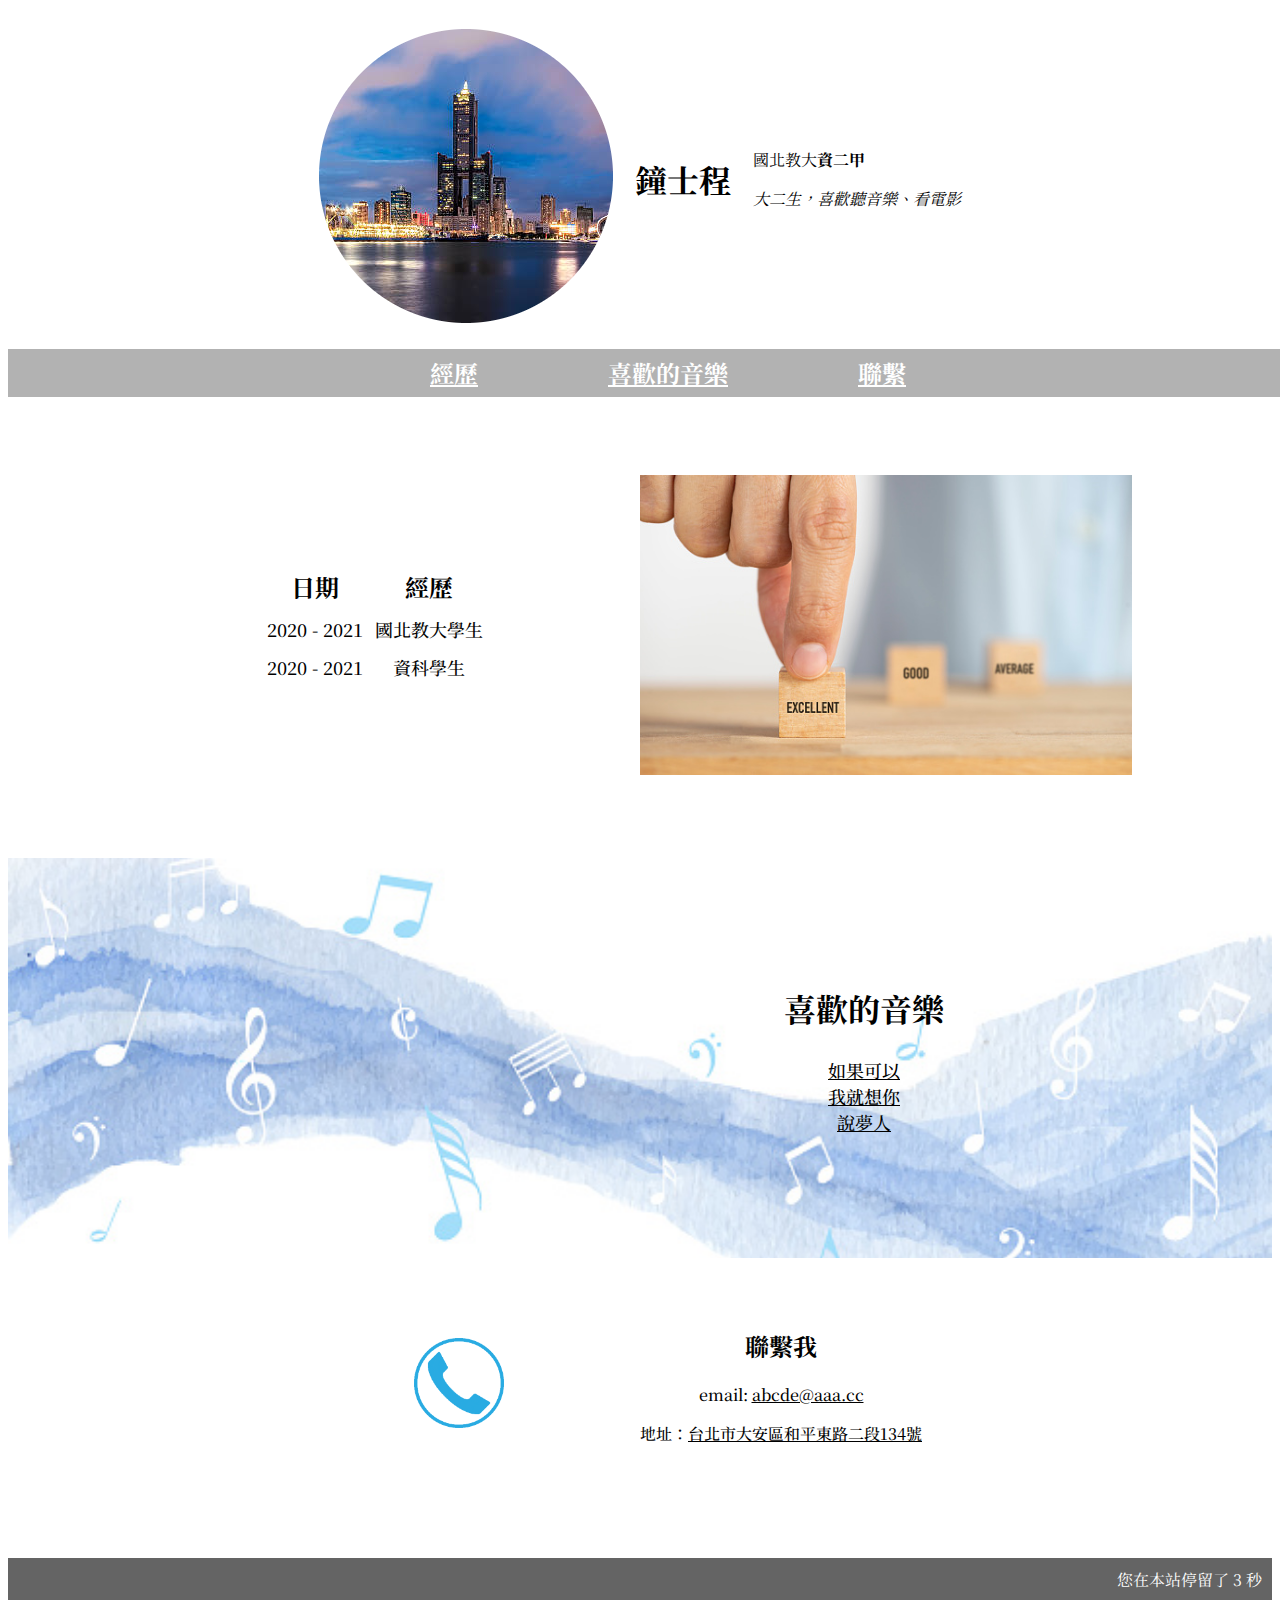
<file: index.html>
<!DOCTYPE html>
<html>
  <head>
    <meta http-equiv="content-type" content="text/html; charset=UTF-8">
    <link rel="stylesheet" href="style.css">
    <title>CV</title>
  </head>
  <body>
    <div class="name">
      <table class="name" cellspacing="20">
        <tr>
            <td><img src="images/photo1.png"></td>
            <td><h1>鐘士程</h1></td>
            <td>
                <p><a href="school.html" target="_blank">國北教大</a><strong>資二甲</strong></p>
                <p><em>大二生，喜歡聽音樂、看電影</em></p>
            </td>
      </table>
          <div id="navbar">
            <ul>
              <li> <a href="#experience">經歷</a> </li>
              <li> <a href="#music">喜歡的音樂</a> </li>
              <li> <a href="#contact">聯繫</a> </li>
            </ul>
          </div>
    </div>
    <div id="experience">
      <div id="experience1">
       <table cellspacing="10">
        <thead>
            <tr>
                <th>日期</th>
                <th>經歷</th>
            </tr>
        </thead>
        <tbody>
            <tr>
                <td>2020 - 2021</td>
                <td>國北教大學生</td>
            </tr>
            <tr>
                <td>2020 - 2021</td>
                <td>資科學生</td>
            </tr>
         </tbody>
        </table>
      </div>
      <img src="images/2.jpg">
    </div>
    <div id="music">
      <div>
        <h2>喜歡的音樂</h2>
        <p><a href="https://www.youtube.com/watch?v=8MG--WuNW1Y" target="_blank">如果可以</a><br>
        <a href="https://www.youtube.com/watch?v=oeYgf4ZkdR0" target="_blank">我就想你</a><br>
        <a href="https://youtu.be/U-fyZeX4Gew" target="_blank">說夢人</a></p>
      </div>
    </div>
    <div id="contact">
      <div>
        <h2>聯繫我</h2>
        <p>email: <a href="mailto:abcde@aaa.cc">abcde@aaa.cc</a></p>
        <p>地址：<a href="https://goo.gl/maps/PAv6c8krPtDCCgVA8" target="_blank">台北市大安區和平東路二段134號</a></p>
      </div>
      <img src="images/5.gif">
    </div>
    
    <div id="end">
      <div>
        <span>您在本站停留了 </span>
        <span id="sec"></span>
        <span> 秒</span>
        <script type="text/javascript">
          var s = 0;
          function per(){s += 1; document.getElementById('sec').innerHTML = s;}
          var interval = setInterval("per()", 1000);
        </script>
      </div>
    </div>
    
  </body>
</html>
</file>
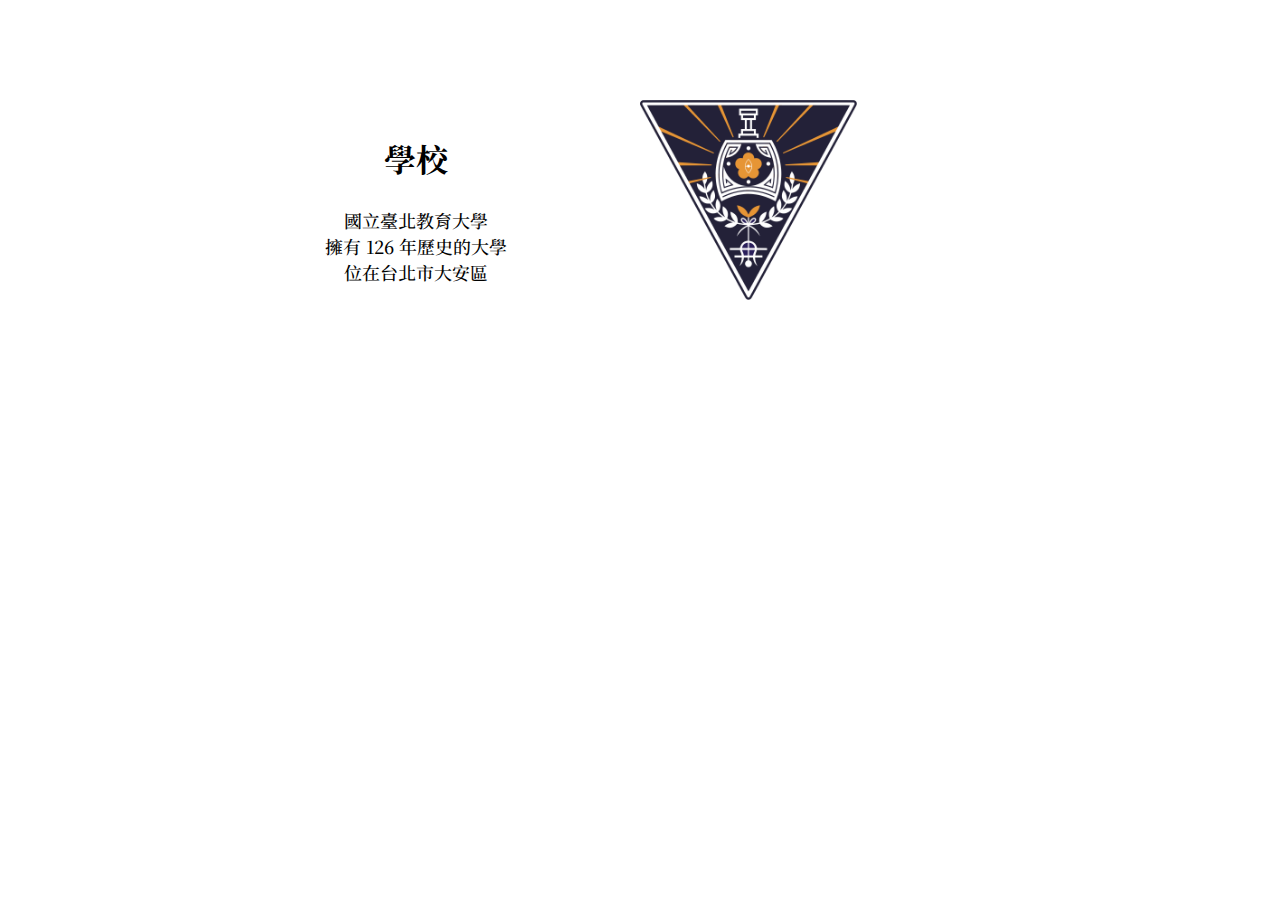
<file: school.html>
<!DOCTYPE html>
<html lang="en">
<head>
    <meta charset="UTF-8">
    <meta http-equiv="X-UA-Compatible" content="IE=edge">
    <meta name="viewport" content="width=device-width, initial-scale=1.0">
    <link rel="stylesheet" href="style.css">
    <title>國北教大</title>
</head>
<body>
    <div id="school">
        <div>
          <h2> 學校 </h2>
          <p>國立臺北教育大學<br>
            擁有 126 年歷史的大學<br>
            位在台北市大安區</p>
        </div>
        <img src="images/6.png">
      </div>
</body>
</html>
</file>
<file: style.css>
@import url('https://fonts.googleapis.com/css2?family=Noto+Serif+TC:wght@400;500;700;900&display=swap');

body {
    font-family: 'Noto Serif TC', serif;
}

table.name {
    position: relative;
    margin: 0% auto;
}

table.name a {
    color: black;
    text-decoration:none;
}

table.name a:hover {
    color: black;
    text-decoration: underline;
}

div.name {
    height: 300px;
}

#navbar ul li {display:inline; margin-left: 5%; margin-right: 5%;}

#navbar a {color: white;}

#navbar a:hover {background-color: rgb(50, 50, 50); color: white;}

#navbar {
    position: absolute;
    text-align: center; 
    background: rgba(0,0,0,0.3);
    font-size: 150%;
    line-height: 0;
    width: 100%;
    font-weight:700;
}

#experience {
    height: 400px; margin-top: 150px;
}

#experience1 {
    position:absolute;
    width:30%;
    left: 20%;
    text-align: center;
    padding-right:5%;
    padding-top: 100px;
}

#experience1 thead {
    font-size: 24px;
    font-weight: 700;    
}

#experience1 tbody {
    font-size: 18px;
    font-weight: 500;
}

#experience img{
    max-width: 45%;
    position: absolute;
    top: 475px;
    left: 50%;
    margin-right: 5%;
    max-height: 300px;
}

#music {
    background: url(images/3.jpg) no-repeat;
    background-position: 0 30%;
    background-size: cover;
    height: 400px;
}

#music div {
    position: absolute;
    width: 35%;
    right: 15%;
    text-align: center;
    padding-left: 5%;
    margin: 100px 0;
}

#music h2 {
    font-size: 32px;
    font-weight: 700;
}

#music p {
    font-size: 18px;
    font-weight: 500;
}

#music a {
    color: black;
}

#contact {
    height: 300px;
}

#contact div {
    position: absolute;
    left: 50%;
    padding-top: 50px;
    text-align: center;
}

#contact h2 {
    font-size: 24px;
    font-weight: 700;
}

#contact p {
    font-size: 16px;
    font-weight: 500;
}

#contact img {
    position: absolute;
    max-height: 150px;
    max-width: 20%;
    left: 30%;
    margin-right: 60%;
    padding-top: 50px;
}

#contact a {
    color: black;
}

#end {
    height: 50px;
    background: rgb(100,100,100);
}

#end div {
    color: white;
    text-align: right;
    padding: 10px;
}

#school {
    height:500px;
}

#school div {
    position: absolute;
    width: 35%;
    left: 15%;
    text-align: center;
    padding-right: 5%;
    padding-top: 100px;
}

#school h2 {
    font-size: 32px;
    font-weight: 700;
}

#school p {
    font-size: 18px;
    font-weight: 500;
}

#school img {
    max-width: 25%;
    position: absolute;
    top: 100px;
    left: 50%;
    margin-right: 5%;
    max-height: 200px;
}
</file>
